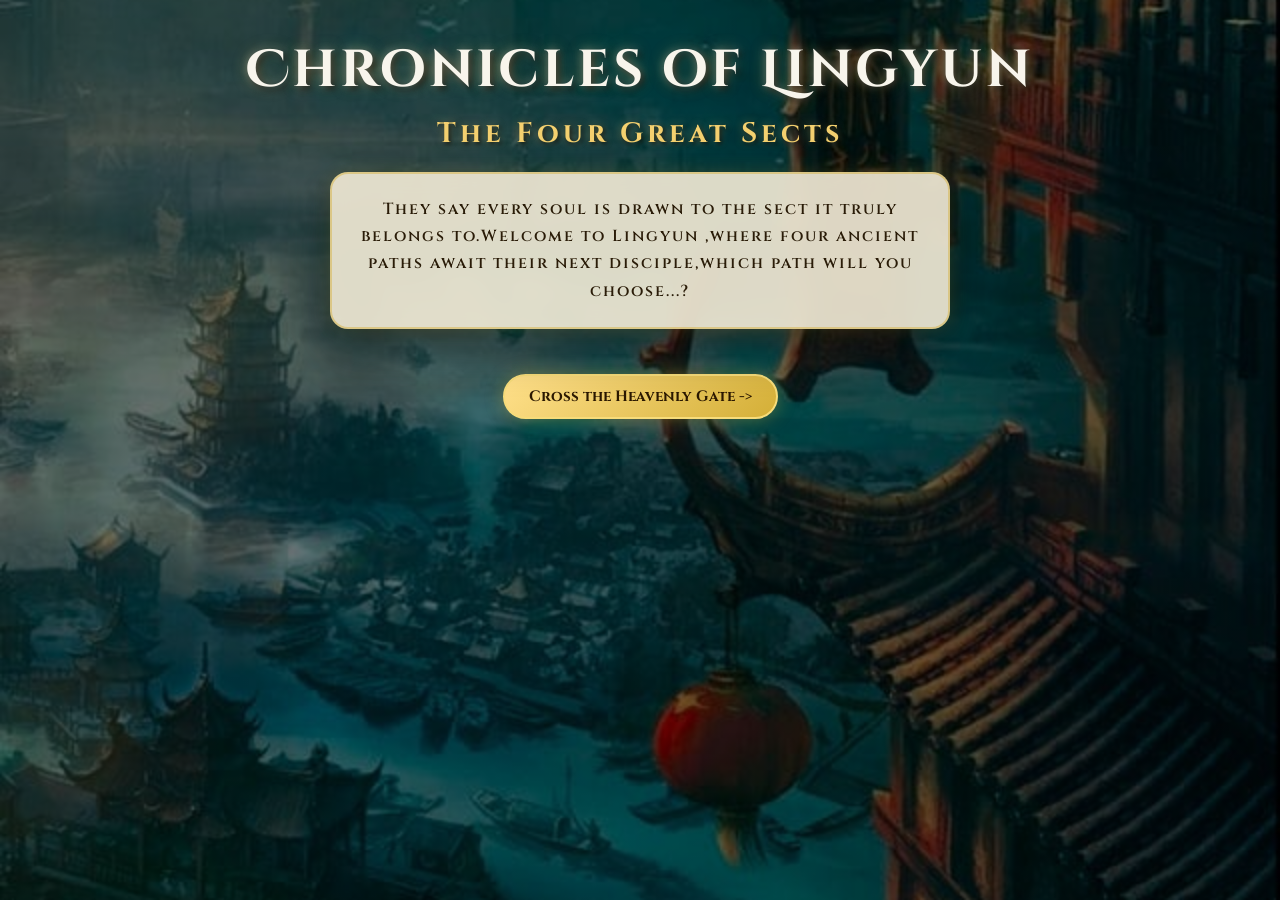
<file: index.html>
<!DOCTYPE html>
<html>
    <head>
        <title>Chronicles of Lingyun</title>
        <link rel="stylesheet"
    href="newstyle.css">
    </head>
    <body>
        <h1 class="a">Chronicles of Lingyun</h1>
        <h2 class="b">The Four Great Sects</h2>
        <h3 class="c">They say every soul is drawn to the sect it truly belongs to.Welcome to Lingyun ,where four ancient paths await their next disciple,which path will you choose...?</h3>
        <a href="journey.html"
        class="next">Cross the Heavenly Gate -></a>
    </body>
</html>
</file>
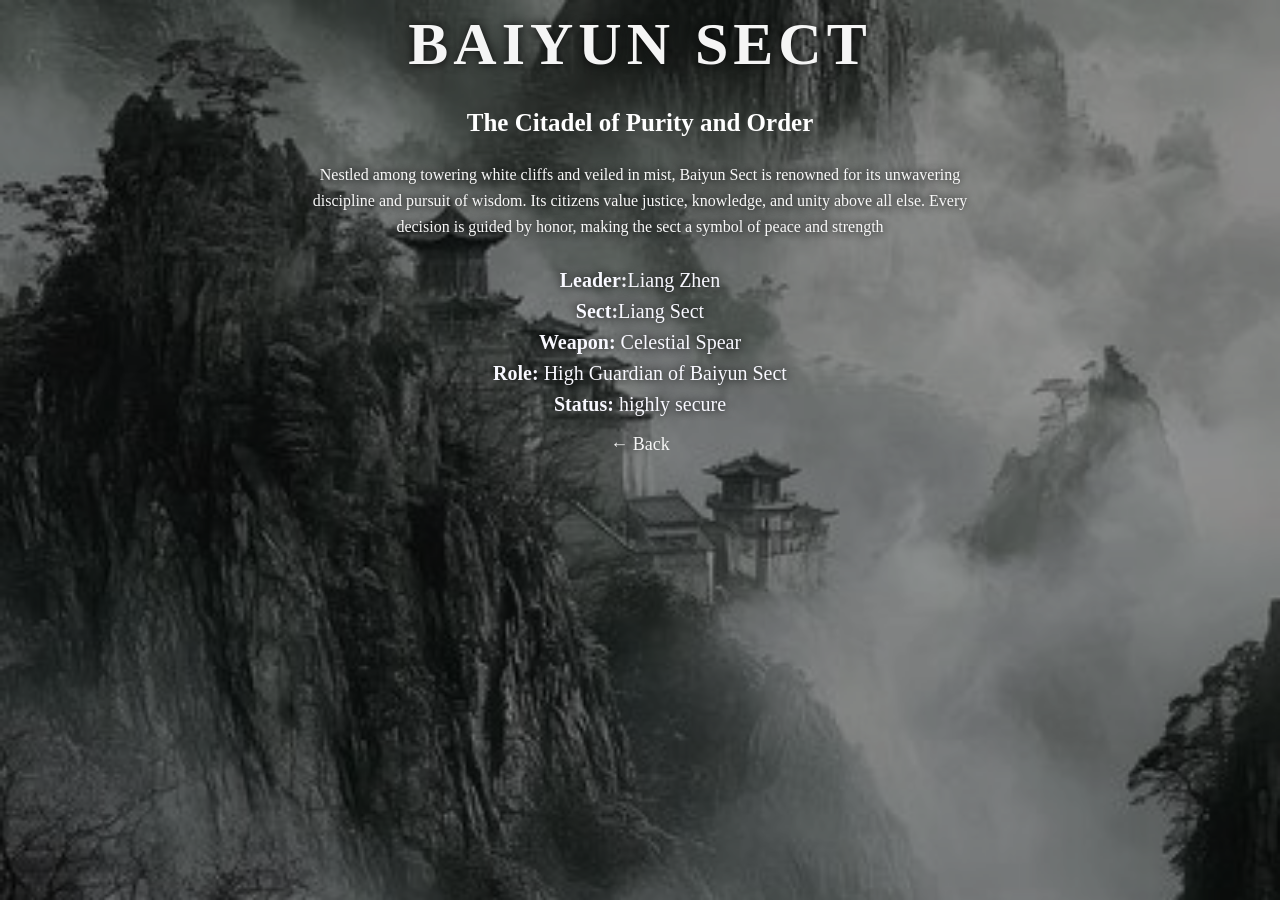
<file: baiyun.html>
<!DOCTYPE html>
<html lang="en">
<head>
    <meta charset="UTF-8">
    <title>White City - Baiyun City</title>
    <link rel="stylesheet" href="city.css">
</head>

<body>

<div class="white city-page">

    <!-- Background image layer -->
    <div class="white bg"></div>

    <!-- Content -->
    <div class="white content">

        <!-- City Name -->
        <h1 class="white city-name">BAIYUN SECT</h1>

        <!-- Subtitle -->
        <h3 class="white subtitle">The Citadel of Purity and Order</h3>

        <!-- Description -->
        <p class="white description">
            Nestled among towering white cliffs and veiled in mist, Baiyun Sect is renowned for its unwavering discipline and pursuit of wisdom. Its citizens value justice, knowledge, and unity above all else. Every decision is guided by honor, making the sect a symbol of peace and strength
        </p>

        <!-- Details -->
        <div class="white details">
            <p><b>Leader:</b>Liang Zhen</p>
            <p><b>Sect:</b>Liang Sect</p>
            <p><b>Weapon:</b> Celestial Spear</p>
            <p><b>Role:</b> High Guardian of Baiyun Sect</p>
            <p><b>Status:</b> highly secure</p>
        </div>

        <!-- Back link -->
        <a class="white back" href="journey.html">← Back</a>

    </div>
</div>
</body>
</html>
</file>
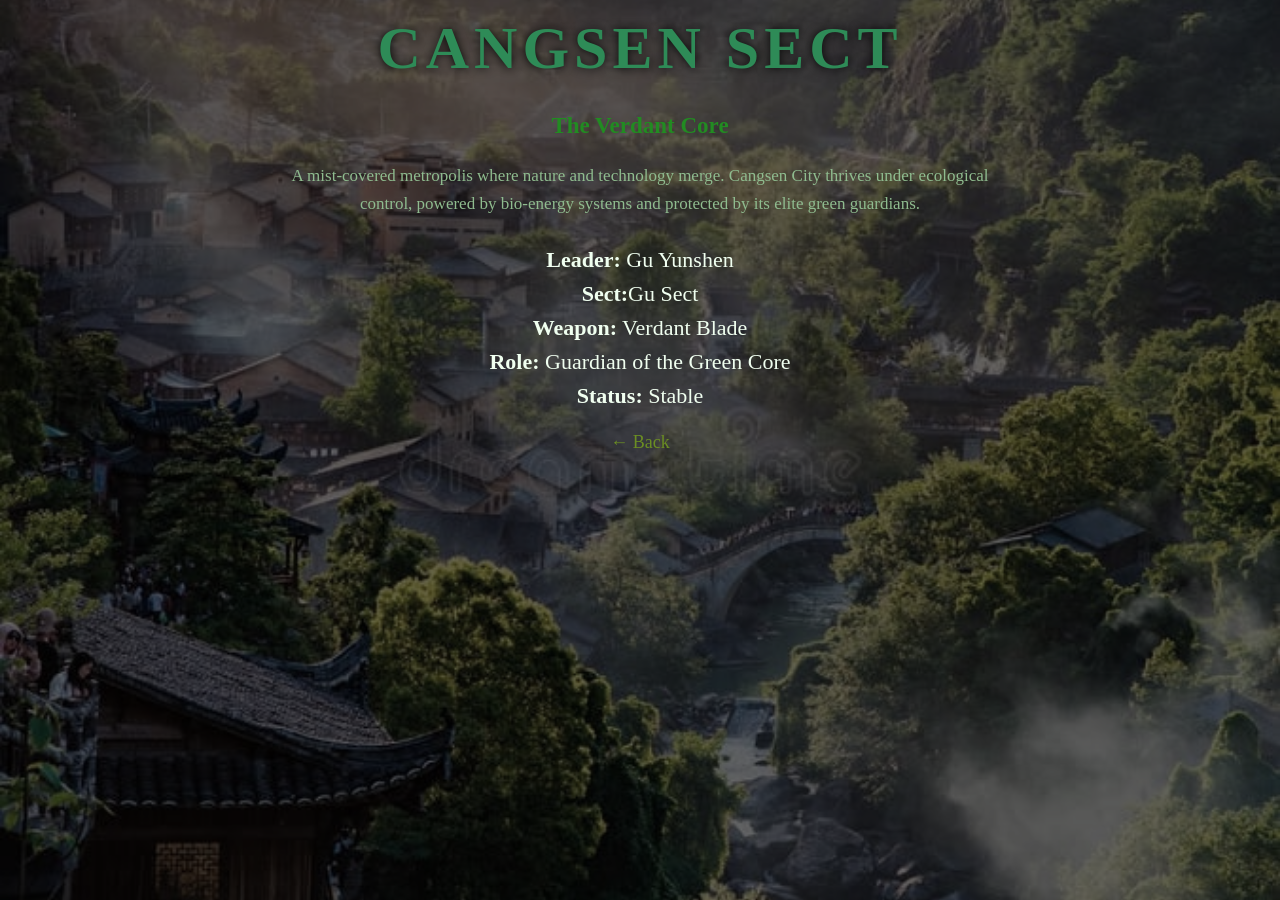
<file: cangsen.html>
<!DOCTYPE html>
<html lang="en">
<head>
    <meta charset="UTF-8">
    <title>Green City - Cangsen</title>
    <link rel="stylesheet" href="city.css">
</head>

<body>

<div class="green city-page">

    <!-- Background image layer -->
    <div class="green bg"></div>

    <!-- Content -->
    <div class="green content">

        <!-- City Name -->
        <h1 class="green city-name">CANGSEN SECT</h1>

        <!-- Subtitle -->
        <h3 class="green subtitle">The Verdant Core</h3>

        <!-- Description -->
        <p class="green description">
            A mist-covered metropolis where nature and technology merge.
            Cangsen City thrives under ecological control, powered by bio-energy systems
            and protected by its elite green guardians.
        </p>

        <!-- Details -->
        <div class="green details">
            <p><b>Leader:</b> Gu Yunshen</p>
            <p><b>Sect:</b>Gu Sect</p>
            <p><b>Weapon:</b> Verdant Blade</p>
            <p><b>Role:</b> Guardian of the Green Core</p>
            <p><b>Status:</b> Stable</p>
        </div>

        <!-- Back link -->
        <a class="green back" href="journey.html">← Back</a>

    </div>
</div>
</body>
</html>
</file>
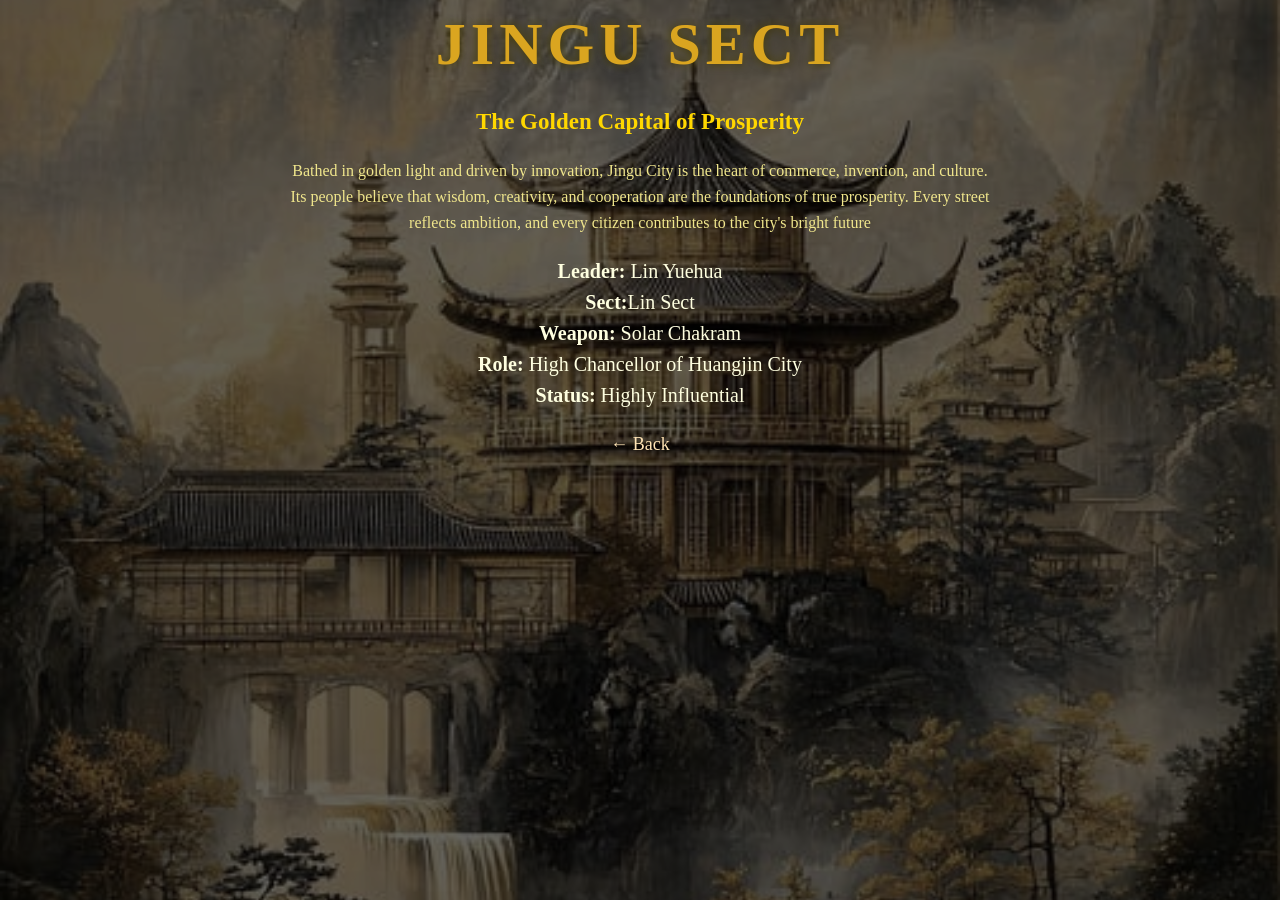
<file: jingu.html>
<!DOCTYPE html>
<html lang="en">
<head>
    <meta charset="UTF-8">
    <title>Yellow City - Jingu City</title>
    <link rel="stylesheet" href="city.css">
</head>

<body>

<div class="yellow city-page">

    <!-- Background image layer -->
    <div class="yellow bg"></div>

    <!-- Content -->
    <div class="yellow content">

        <!-- City Name -->
        <h1 class="yellow city-name">JINGU SECT</h1>

        <!-- Subtitle -->
        <h3 class="yellow subtitle">The Golden Capital of Prosperity</h3>

        <!-- Description -->
        <p class="yellow description">
            Bathed in golden light and driven by innovation, Jingu City is the heart of commerce, invention, and culture. Its people believe that wisdom, creativity, and cooperation are the foundations of true prosperity. Every street reflects ambition, and every citizen contributes to the city's bright future
        </p>

        <!-- Details -->
        <div class="yellow details">
            <p><b>Leader:</b> Lin Yuehua</p>
            <p><b>Sect:</b>Lin Sect</p>
            <p><b>Weapon:</b> Solar Chakram</p>
            <p><b>Role:</b> High Chancellor of Huangjin City</p>
            <p><b>Status:</b> Highly Influential</p>
        </div>

        <!-- Back link -->
        <a class="yellow back" href="journey.html">← Back</a>

    </div>
</div>
</body>
</html>
</file>
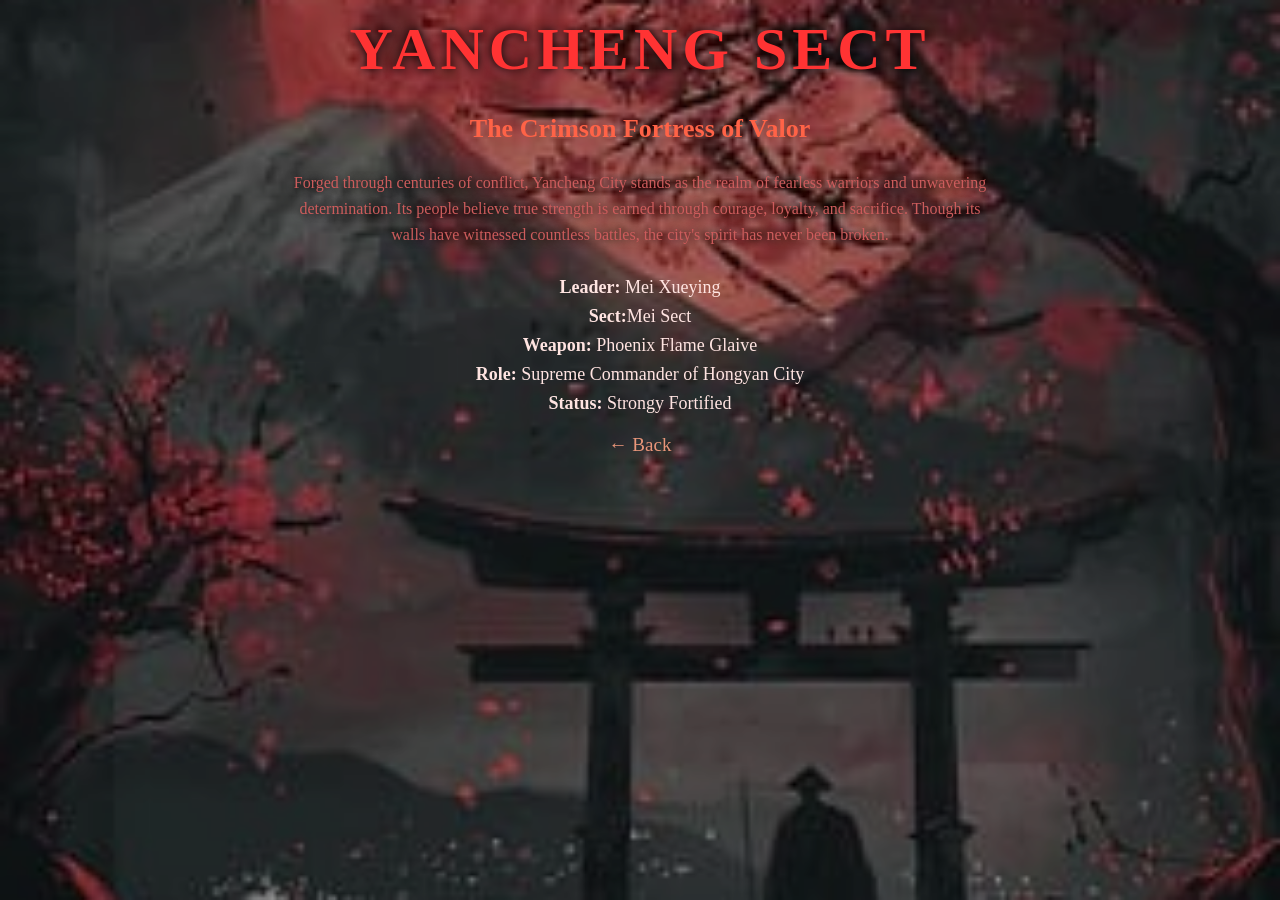
<file: yancheng.html>
<!DOCTYPE html>
<html lang="en">
<head>
    <meta charset="UTF-8">
    <title>RED SECT - Yancheng City</title>
    <link rel="stylesheet" href="city.css">
</head>

<body>

<div class="red city-page">

    <!-- Background image layer -->
    <div class="red bg"></div>

    <!-- Content -->
    <div class="red content">

        <!-- City Name -->
        <h1 class="red city-name">YANCHENG SECT</h1>

        <!-- Subtitle -->
        <h3 class="red subtitle">The Crimson Fortress of Valor</h3>

        <!-- Description -->
        <p class="red description">
            Forged through centuries of conflict, Yancheng City stands as the realm of fearless warriors and unwavering determination. Its people believe true strength is earned through courage, loyalty, and sacrifice. Though its walls have witnessed countless battles, the city's spirit has never been broken.
        </p>

        <!-- Details -->
        <div class="red details">
            <p><b>Leader:</b> Mei Xueying</p>
            <p><b>Sect:</b>Mei Sect</p>
            <p><b>Weapon:</b> Phoenix Flame Glaive</p>
            <p><b>Role:</b> Supreme Commander of Hongyan City</p>
            <p><b>Status:</b> Strongy Fortified</p>
        </div>

        <!-- Back link -->
        <a class="red back" href="journey.html">← Back</a>

    </div>
</div>
</body>
</html>
</file>
<file: newstyle.css>
@import url('https://fonts.googleapis.com/css2?family=Cinzel+Decorative:wght@700&family=Cinzel:wght@500;700&family=Montserrat:wght@300;400&display=swap');


*{
    margin:0;
    padding:0;
    box-sizing:border-box;
}


body{
    width:100%;
    min-height:100vh;

    display:flex;
    flex-direction:column;
    align-items:center;
    justify-content:flex-start;

    padding:35px 20px;

    background:
    linear-gradient(rgba(0,0,0,.55),rgba(0,0,0,.55)),
    url("images/bg1.jpeg");

    background-size:cover;
    background-position:center;
    background-repeat:no-repeat;
    background-attachment:fixed;

    font-family:'Montserrat',sans-serif;
    animation: fadeIn 0.8s ease;
}

h1,h2,h3{
    text-align:center;
}


h1{

    font-family:'Cinzel Decorative',serif;

    font-size:52px;

    color:#f8f5ec;

    letter-spacing:3px;

    margin-bottom:10px;

    text-shadow:
    0 0 8px rgba(255,255,255,.3),
    0 0 15px rgba(212,175,55,.35),
    3px 3px 6px rgba(0,0,0,.9);

}


h2{

    font-family:'Cinzel',serif;

    font-size:28px;

    color:#f4d06f;

    letter-spacing:4px;

    margin-bottom:20px;

    text-shadow:
    0 0 8px rgba(244,208,111,.35),
    2px 2px 4px rgba(0,0,0,.8);

}

h3{

    font-family:'Cinzel',serif;

    font-size:16px;

    font-weight:600;

    line-height:1.7;

    letter-spacing:2px;

    color:#2a1c08;

    max-width:620px;

    padding:22px 28px;

    margin-bottom:20px;

    background:rgba(244,237,216,.90);

    backdrop-filter:blur(10px);
    -webkit-backdrop-filter:blur(10px);

    border-radius:18px;

    border:2px solid rgba(212,175,55,.45);

    box-shadow:
    0 0 18px rgba(212,175,55,.18),
    0 18px 45px rgba(0,0,0,.45);

}


.next{

    display:inline-block;

    font-family:'Cinzel',serif;

    font-size:15px;

    font-weight:700;

    text-decoration:none;

    color:#2b1800;

    padding:10px 24px;

    margin-top:25px;

    background:linear-gradient(135deg,#ffe08a,#d4af37);

    border:2px solid #f7dc7a;

    border-radius:30px;

    cursor:pointer;

    transition:all .3s ease;

    box-shadow:
    0 0 18px rgba(212,175,55,.4);

}


.next:hover{

    transform:translateY(-4px) scale(1.05);

    background:linear-gradient(135deg,#ffd34d,#b8860b);

    color:white;

    box-shadow:
    0 0 28px rgba(255,215,0,.7);

}


.next:active{

    transform:translateY(1px);

}


::-webkit-scrollbar{

    width:10px;

}

::-webkit-scrollbar-track{

    background:#111;

}

::-webkit-scrollbar-thumb{

    background:#c8a64a;

    border-radius:20px;

}

::-webkit-scrollbar-thumb:hover{

    background:#f4d06f;

}

@keyframes fadeIn{
    from{
        opacity:0;
        transform:translateY(10px);
    }
    to{
        opacity:1;
        transform:translateY(0);
    }
}
</file>
<file: city.css>
/*JOURNEY PAGE*/
/* Background */

.background{

    position:absolute;
    inset:0;

    background:
    url("images/green\ bg.jpeg") top left/50% 50% no-repeat,
    url("images/white\ bg.jpeg") top right/50% 50% no-repeat,
    url("images/yellow\ bg.jpeg") bottom right/50% 50% no-repeat,
    url("images/red\ bg.jpeg") bottom left/50% 50% no-repeat;

    filter:brightness(.55);
}

/* Circle */

.menu{

    position:absolute;

    width:420px;
    height:420px;

    left:50%;
    top:50%;

    transform:translate(-50%,-50%);
}

svg{
    width:100%;
    height:100%;
}

image{
    cursor:pointer;
    opacity:0.8;
    transition:opacity .3s ease;
}

image:hover{
    opacity:1;
}
image{
    transform-origin: center;
    transition: transform .3s ease, opacity .3s ease;
}

image:hover{
    transform: scale(1.05);
    opacity: 1;
}
body {
    margin: 0;
    font-family: Georgia, serif;
}
/*------------------------------------------*/
/* CANGSEN Full page wrapper */
.green.city-page {
    position: relative;
    height: 100vh;
    overflow: hidden;
}

.green.bg {
    position: absolute;
    width: 100%;
    height: 100%;
    background: url("images/green\ bg.jpeg") center/cover no-repeat;
    filter: grayscale(40%) brightness(40%);
    z-index: 0;
}

/* Content on top */
.green.content {
    position: relative;
    z-index: 1;
    color: honeydew;
    text-align: center;
    padding: 0;
    padding-top: 24px;
    transform: translateY(-50px);
}

/* City name */
.green.city-name {
    font-size: 60px;
    letter-spacing: 5px;
    color: seagreen;
    text-shadow: 0 0 10px #060606;
}

/* Subtitle */
.green.subtitle {
    font-size: 23px;
    color: forestgreen;
    margin-top: -10px;
}

/* Description */
.green.description {
    max-width: 700px;
    margin: 20px auto;
    font-size: 17px;
    color: darkseagreen;
    line-height: 1.6;
}

/* Details box */
.green.details {
    font-size: 22px;
    margin-top: 30px;
    color: honeydew;
}

.green.details p {
    margin: 8px 0;
}

/* Back link */
.green.back {
    display: inline-block;
    margin-top: 15px;
    color: olivedrab;
    text-decoration: none;
    font-size: 18px;
}
.green.back:hover{
    color: forestgreen;
    text-shadow:0 0 10px forestgreen,
                0 0 20px forestgreen;
    transition:0.3s;
}
/*----------------------------------------*/
/* Baiyun Full page wrapper */
.white.city-page {
    position: relative;
    height: 100vh;
    overflow: hidden;
}

/* Background image */
.white.bg {
    position: absolute;
    width: 100%;
    height: 100%;
    background: url("images/white\ bg.jpeg") center/cover no-repeat;
    filter: grayscale(40%) brightness(60%);
    z-index: 0;
}

/* Content on top */
.white.content {
    position: relative;
    z-index: 1;
    color: #eaf1ee;
    text-align: center;
    padding: 0;
    padding-top: 20px;     
    transform: translateY(-50px); 
}

/* City name */
.white.city-name {
    font-size: 60px;
    letter-spacing: 5px;
    color: whitesmoke;
    text-shadow: 0 0 10px #0b0b0b;
}

/* Subtitle */
.white.subtitle {
    font-size: 25px;
    color: white;
    text-shadow: 6 0 10px #f6f1f1;
    margin-top: -10px;
}

/* Description */
.white.description {
    max-width: 700px;
    font-size: 16px;
    margin: 20px auto;
    color: #f8f8f8;
    line-height: 1.6;
    text-shadow: 0 0 8px rgba(0,0,0,3.0);
}

/* Details box */
.white.details {
    font-size: 20px;
    margin-top: 30px;
    color: ghostwhite;
    text-shadow: 0 0 8px rgba(0,0,0,3.0);
}

.white.details p {
    margin: 8px 0;
}

/* Back link */
.white.back {
    display: inline-block;
    margin-top: 10px;
    color: rgb(246, 246, 246);
    text-decoration: none;
    font-size: 18px;
}
.white.back:hover {
    color:white;
    text-shadow:0 0 10px white,
                0 0 20px white;
    transition:0.3s;
}
/*-----------------------------------------*/
/* JINGU Full page wrapper */
.yellow.city-page {
    position: relative;
    height: 100vh;
    overflow: hidden;
}

/* Background image */
.yellow.bg {
    position: absolute;
    width: 100%;
    height: 100%;
    background: url("images/yellow\ bg.jpeg") center/cover no-repeat;
    filter: grayscale(40%) brightness(40%);
    z-index: 0;
}

/* Content on top */
.yellow.content {
    position: relative;
    z-index: 1;
    color: black;
    text-align: center;
    padding: 0;
    padding-top: 20px;
    transform: translateY(-50px);
}

/* City name */
.yellow.city-name {
    font-size: 60px;
    letter-spacing: 5px;
    color:goldenrod;
    text-shadow: 0 0 10px #493e03;
}

/* Subtitle */
.yellow.subtitle {
    font-size: 23px;
    color: gold;
    margin-top: -10px;
}

/* Description */
.yellow.description {
    max-width: 700px;
    font-size: 16px;
    margin: 20px auto;
    color: khaki;
    line-height: 1.6;
}

/* Details box */
.yellow.details {
    font-size:20px;
    margin-top: 25px;
    color: lightyellow;
}

.yellow.details p {
    margin: 8px 0;
}

/* Back link */
.yellow.back {
    display: inline-block;
    margin-top: 19px;
    color: moccasin;
    text-decoration: none;
    font-size: 18px;
    transition:0.3s ease;
}
.yellow.back:hover {
    color:#ffd700;
    text-shadow:0 0 10px #ffd700,
                0 0 20px #ffd700;
    transition:0.3s;
}

/*----------------------------------------*/
/* YANCHENG Full page wrapper */
.red.city-page {
    position: relative;
    height: 100vh;
    overflow: hidden;
}

/* Background image */
.red.bg {
    position: absolute;
    width: 100%;
    height: 100%;
    background: url("images/red\ bg.jpeg") center/cover no-repeat;
    filter: grayscale(10%) brightness(70%);
    z-index: 0;
}

/* Content on top */

.red.content {
    position: relative;
    z-index: 1;
    color: lightcoral;
    text-align: center;
    padding: 0;
    padding-top: 20px;     
    transform: translateY(-45px); 
}
/* City name */
.red.city-name {
    font-size: 60px;
    letter-spacing: 5px;
    color:#FF3333;
    text-shadow: 0 0 10px #030303;
}

/* Subtitle */
.red.subtitle {
    font-size: 26px;
    color: tomato;
    margin-top: -10px;
}

/* Description */
.red.description {
    max-width: 700px;
    margin: 18px auto;
    color: indianred;
    font-size: 16px;
    line-height: 1.6;
    text-shadow: 0 0 8px rgba(0,0,0,3.0);
}

/* Details box */
.red.details {
    font-size: 18px;
    margin-top: 30px;
    color: mistyrose;
}

.red.details p {
    margin: 8px 0;
}

/* Back link */
.red.back {
    display: inline-block;
    margin-top: 12px;
    color: darksalmon;
    text-decoration: none;
    font-size: 19px;
}
.red.back:hover {
    color:tomato;
    text-shadow:0 0 10px tomato,
                0 0 20px tomato;
    transition:0.3s;
}

@keyframes fadeIn{
    from{
        opacity:0;
        transform:translateY(10px);
    }
    to{
        opacity:1;
        transform:translateY(0);
    }
}
</file>
